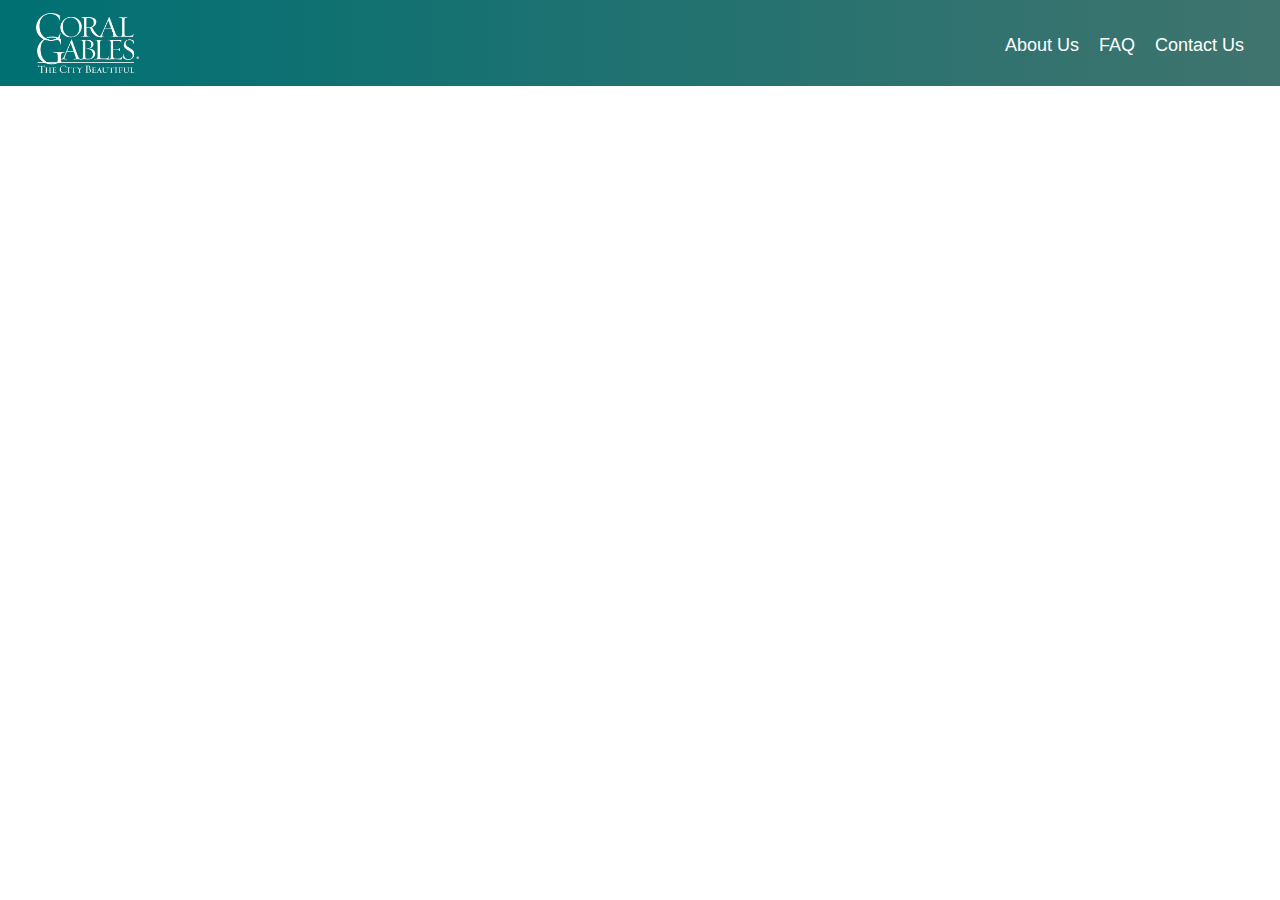
<file: index.html>
<!DOCTYPE html>
<html lang="en">

<head>
    <meta charset="UTF-8">
    <meta name="viewport" content="width=device-width, initial-scale=1.0">
    <title>City of Coral Gables Trees NFTs</title>
    <link rel="icon" href="favicon.webp" type="image/x-icon">
    <link rel="stylesheet" href="index.css">
    <link href='https://fonts.googleapis.com/css?family=Playfair Display' rel='stylesheet'>
    <link href="https://cdn.jsdelivr.net/npm/bootstrap@5.3.3/dist/css/bootstrap.min.css" rel="stylesheet"
        integrity="sha384-QWTKZyjpPEjISv5WaRU9OFeRpok6YctnYmDr5pNlyT2bRjXh0JMhjY6hW+ALEwIH" crossorigin="anonymous">
    <script src="https://code.jquery.com/jquery-3.6.0.min.js"></script>
    <link rel="stylesheet" href="https://cdn.jsdelivr.net/npm/bootstrap@4.6.2/dist/css/bootstrap.min.css">
</head>

<body>
    <div class="container-fluid">
        <div class="row">
            <div class="navbar container-header col-12 d-flex align-items-center" id="navigationBar">
                <!-- Logo and Title Section -->
                <a class="navbar-brand d-flex align-items-center" id="navTitle" href="index.html">
                    <img src="cg.png" alt="City of Coral Gables Logo" class="logo img-fluid me-2">
                
                </a>

                <nav class="nav-links" id="links">
                    <ul class="nav-item">
                        <li><a href="https://coralgables.com/department/public-works/tree-year-contest">About Us</a>
                        </li>
                        <li><a href="faq.html">FAQ</a></li>
                        <li><a href="contact.html">Contact Us</a></li>
                    </ul>
                </nav>
            </div>
        </div>
        <div class="container-fluid">
            <div class="row">
                <div class="col col-12">
                    <div class="card-columns" id="testDiv">
                    </div>
                </div>
            </div>
        </div>
    </div>

    <script>
        const apiUrl = 'https://api.opensea.io/api/v2/collection/city-of-coral-gables-smart-contract-test-CrAKZ717H/nfts?limit=20';
        const apiKey = '2efc3fd5dfba4877b385ce380c054192';
        let currentPage = 0;
        const pageSize = 12;
        let filteredNFTs = [];

        async function fetchNFTs() {
            try {
                const response = await fetch(apiUrl, {
                    method: 'GET',
                    headers: {
                        'Accept': 'application/json',
                        'x-api-key': apiKey
                    }
                });

                if (!response.ok) {
                    throw new Error(`HTTP error! Status: ${response.status}`);
                }

                const data = await response.json();
                console.log((data));
                filteredNFTs = data.nfts.filter(nft => ![
                    'Coral Gable Oak Tree',
                    'City of Coral Gables Smart Contract Test'
                ].includes(nft.name));
                filteredNFTs = filteredNFTs.filter(nft => ![
                    '12'
                ].includes(nft.identifier));
                displayNFTs();
            } catch (error) {
                console.error('Error fetching NFTs:', error);
            } finally {
                console.log("none")
            }
        }

        function displayNFTs() {
            const start = currentPage * pageSize;
            const end = start + pageSize;
            const nftsToDisplay = filteredNFTs.slice(start, end);
            var innerHTML = '';
            const treeFunFacts = {
            //"Dahoon Holly Tree" : "FUN FACT: The berries that this tree produces are poisonous to humans!",

            //"Canary Date Palm Tree": "FUN FACT: This tree can live for over 200 years!",   

            //"Royal Palm Tree": "FUN FACT: This tree has the ability to self-clean by releasing their leaves during strong winds!",

            //"Royal Poinciana Tree": "FUN FACT: This tree can be found in various countries accross the globe, such as Australia and Madagascar!",

            //"Mahogany Tree": "FUN FACT: Unlike the Dahoon Holly Tree, the fruit that this tree produces are edible and can help with blood circulation!",
            //"Gumbo Limbo Tree": "FUN FACT: When this tree falls, it can grow again from a broken branch!",
            //"Oak Tree": "FUN FACT: This tree can live up to 1,000 years!",
            //"Ficus Tree": "FUN FACT: The bark, leaves, and roots of this tree offer powerful medicinal benefits, including anti-inflammatory and antidiabetic effects!",
            //"Banyan Tree": "FUN FACT: Similar to the Mahogany Tree, this tree is used to treat over a dozen disorders in Nepal!"
            }

            $(document).ready(function () {

                nftsToDisplay.forEach(nft => {
                    console.log(nft.name);
                    let cleanedName = nft.name.replace(/Coral Gables?\s*/gi, '').trim();

                    $('#buttonMas')

                    // Check if the name doesn't end with "Tree" and add it if necessary
                    if (!cleanedName.toLowerCase().endsWith('tree')) {
                        cleanedName += ' Tree';
                    }

                    const funFact = treeFunFacts[cleanedName] || "";

                   innerHTML += `
                        <div class="card card-flip h-100">
                            <div class="card-front">
                                <div class="card-body">
                                    <img class=" flip card-img-top" id = "help" src="${nft.image_url}" alt="${nft.name}">
                                </div>
                            </div>
                            <div class="card-back align-items-center justify-content-center">
                                <div class="image-container">
                                    <img class = "img-thumbnail" src="back.png" class="card-back-image">
                                </div>
                                <div class="card-body">
                                </div>
                            </div>
                            <div class="card-footer bg-white w-100">
                                <div class="w-100">
                                    <h4 class="card-title">${cleanedName}</h4>                                                                 
                                    <a href = "#" class="btn btn-secc w-100 m-1" onclick="reserveNFT('${nft.identifier}', '${nft.contract}')">Reserve NFT</a>                                    
                                    <a href = "#" class="btn btn-secc w-100 m-1" onclick="openOpenSea('${nft.opensea_url}')">View on OpenSea</a>
                                </div>
                            </div>
                        </div>
                        `;
                    $("#testDiv").html(innerHTML);
                });
            });
            //https://www.codeply.com/go/roydoXgaLr/bootstrap-4-flip-cards
        }

        function prevPage() {
            if (currentPage > 0) {
                currentPage--;
                displayNFTs();
            }
        }

        function nextPage() {
            if ((currentPage + 1) * pageSize < filteredNFTs.length) {
                currentPage++;
                displayNFTs();
            }
        }

        async function reserveNFT(tokenId) {
            const userAddress = prompt("Please enter your wallet address:");
            if (!userAddress) {
                alert("Wallet address is required to reserve the NFT.");
                return;
            }

            try {
                const approveResponse = await fetch('http://localhost:3000/approve', {
                    method: 'POST',
                    headers: {
                        'Content-Type': 'application/json'
                    },
                    body: JSON.stringify({
                        tokenAddress: '0xb518fdcf0e8285eade313798445f74918d68eaf2', // Replace with your actual token address
                        operatorAddress: userAddress
                    })
                });

                const approveData = await approveResponse.json();

                if (!approveResponse.ok) {
                    throw new Error('Error approving NFT: ' + (approveData.error || approveData.message || 'Unknown error'));
                }

                const transferResponse = await fetch('http://localhost:3000/transfer', {
                    method: 'POST',
                    headers: {
                        'Content-Type': 'application/json'
                    },
                    body: JSON.stringify({
                        operatorAddress: userAddress,
                        tokenAddress: '0xb518fdcf0e8285eade313798445f74918d68eaf2', // Replace with your actual token address
                        tokenId: tokenId,
                        amount: '1'
                    })
                });

                const transferData = await transferResponse.json();

                if (transferResponse.ok) {
                    alert('NFT reserved and transferred successfully! Transaction Hash: ' + transferData.transferHash);
                } else {
                    throw new Error('Error transferring NFT: ' + (transferData.error || transferData.message || 'Unknown error'));
                }
            } catch (error) {
                console.error('Error reserving and transferring NFT:', error);
                alert('Error: ' + error.message);
            }
        }

        function openOpenSea(openseaUrl) {
            window.open(openseaUrl, '_blank');
        }

        window.onload = fetchNFTs;
    </script>
    <script src="https://cdn.jsdelivr.net/npm/bootstrap@5.3.3/dist/js/bootstrap.bundle.min.js"></script>
    <script src="https://code.jquery.com/jquery-3.5.1.slim.min.js"></script>
    <script src="https://cdn.jsdelivr.net/npm/popper.js@1.16.1/dist/umd/popper.min.js"></script>
    <script src="https://cdn.jsdelivr.net/npm/bootstrap@4.6.2/dist/js/bootstrap.min.js"></script>
</body>

</html>
</file>
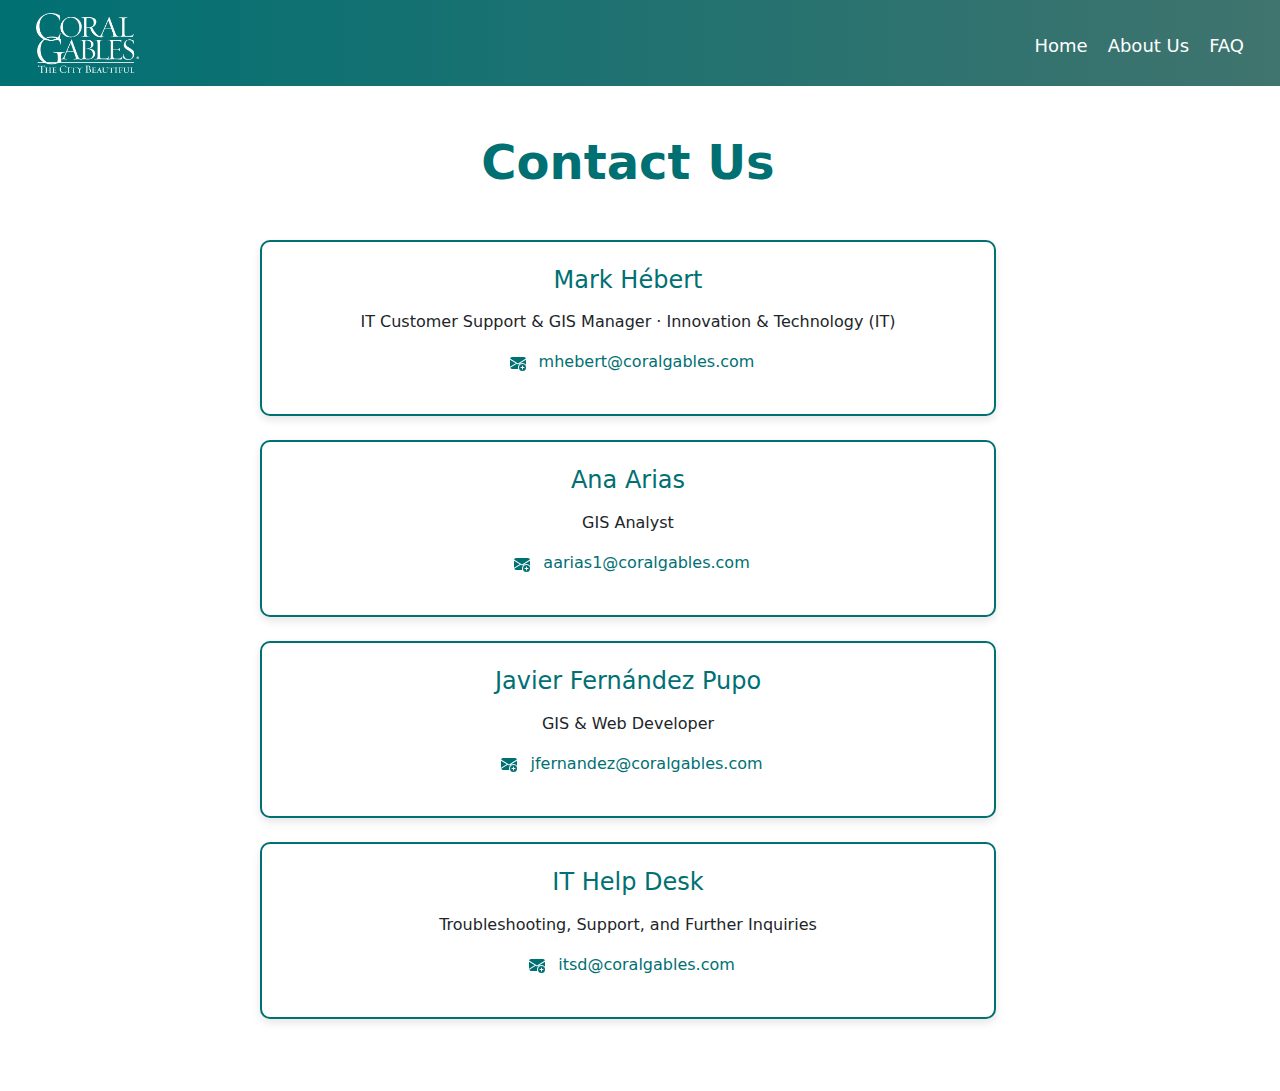
<file: contact.html>
<!DOCTYPE html>
<html lang="en">

<head>
    <meta charset="UTF-8">
    <meta name="viewport" content="width=device-width, initial-scale=1.0">
    <title>Contact Us - City of Coral Gables Trees NFTs</title>
    <link rel="icon" href="favicon.webp" type="image/x-icon">
    <link rel="stylesheet" href="contact.css">
    <link href="https://cdn.jsdelivr.net/npm/bootstrap@5.3.3/dist/css/bootstrap.min.css" rel="stylesheet"
        integrity="sha384-QWTKZyjpPEjISv5WaRU9OFeRpok6YctnYmDr5pNlyT2bRjXh0JMhjY6hW+ALEwIH" crossorigin="anonymous">
</head>

<body>
    <div class="container-fluid">
        <div class="row">
            <div class="navbar container-header col-12 d-flex align-items-center" id="navigationBar">
                <!-- Logo and Title Section -->
                <a class="navbar-brand d-flex align-items-center" id="navTitle" href="index.html">
                    <img src="cg.png" alt="City of Coral Gables Logo" class="logo img-fluid me-2">
                </a>
            
                <nav class="nav-links" id="links">
                    <ul class="nav-item">
                        <li><a href="index.html">Home</a></li>
                        <li><a href="https://coralgables.com/department/public-works/tree-year-contest">About Us</a></li>
                        <li><a href="faq.html">FAQ</a></li>
                    </ul>
                </nav>
            </div>

        <div class="row">
            <div class="text-secondary text-center contactBack" id="contact">
                <div class="container py-5">
                    <h1 class="display-5 fw-bold mb-5 contactHeading">Contact Us</h1>
                    <div class="row justify-content-center">
                        <div class="col-lg-8">
                            <div class="contact-section mb-4 p-4">
                                <div class="contact-name text-center mb-3">
                                    <h2 class="mb-2">Mark Hébert</h2>
                                    <span class="border-bottom border-dark"></span>
                                </div>
                                <p class="text-dark mb-3">IT Customer Support & GIS Manager · Innovation & Technology
                                    (IT)
                                </p>
                                <p class="text-dark">
                                    <a class="email-link"
                                        href="mailto:mhebert@coralgables.com">
                                    <svg xmlns="http://www.w3.org/2000/svg" width="16" height="16" fill="currentColor"
                                        class="bi bi-envelope-plus-fill" viewBox="0 0 16 16">
                                        <path
                                            d="M.05 3.555A2 2 0 0 1 2 2h12a2 2 0 0 1 1.95 1.555L8 8.414zM0 4.697v7.104l5.803-3.558zM6.761 8.83l-6.57 4.026A2 2 0 0 0 2 14h6.256A4.5 4.5 0 0 1 8 12.5a4.49 4.49 0 0 1 1.606-3.446l-.367-.225L8 9.586zM16 4.697v4.974A4.5 4.5 0 0 0 12.5 8a4.5 4.5 0 0 0-1.965.45l-.338-.207z" />
                                        <path
                                            d="M16 12.5a3.5 3.5 0 1 1-7 0 3.5 3.5 0 0 1 7 0m-3.5-2a.5.5 0 0 0-.5.5v1h-1a.5.5 0 0 0 0 1h1v1a.5.5 0 0 0 1 0v-1h1a.5.5 0 0 0 0-1h-1v-1a.5.5 0 0 0-.5-.5" />
                                    </svg>
                                    mhebert@coralgables.com</a>
                                </p>
                            </div>

                            <div class="contact-section mb-4 p-4">
                                <div class="contact-name text-center mb-3">
                                    <h2 class="mb-2">Ana Arias</h2>
                                    <span class="border-bottom border-dark"></span>
                                </div>
                                <p class="text-dark mb-3">GIS Analyst</p>
                                <p class="text-dark">
                                    <a class="email-link"
                                        href="mailto:aarias1@coralgables.com">
                                    <svg xmlns="http://www.w3.org/2000/svg" width="16" height="16" fill="currentColor"
                                        class="bi bi-envelope-plus-fill" viewBox="0 0 16 16">
                                        <path
                                            d="M.05 3.555A2 2 0 0 1 2 2h12a2 2 0 0 1 1.95 1.555L8 8.414zM0 4.697v7.104l5.803-3.558zM6.761 8.83l-6.57 4.026A2 2 0 0 0 2 14h6.256A4.5 4.5 0 0 1 8 12.5a4.49 4.49 0 0 1 1.606-3.446l-.367-.225L8 9.586zM16 4.697v4.974A4.5 4.5 0 0 0 12.5 8a4.5 4.5 0 0 0-1.965.45l-.338-.207z" />
                                        <path
                                            d="M16 12.5a3.5 3.5 0 1 1-7 0 3.5 3.5 0 0 1 7 0m-3.5-2a.5.5 0 0 0-.5.5v1h-1a.5.5 0 0 0 0 1h1v1a.5.5 0 0 0 1 0v-1h1a.5.5 0 0 0 0-1h-1v-1a.5.5 0 0 0-.5-.5" />
                                    </svg>
                                    aarias1@coralgables.com</a>
                                </p>
                            </div>

                            <div class="contact-section mb-4 p-4">
                                <div class="contact-name text-center mb-3">
                                    <h2 class="mb-2">Javier Fernández Pupo</h2>
                                    <span class="border-bottom border-dark"></span>
                                </div>
                                <p class="text-dark mb-3">GIS & Web Developer</p>
                                <p class="text-dark">
                                    <a class="email-link"
                                    href="mailto:jfernandez@coralgables.com">
                                    <svg xmlns="http://www.w3.org/2000/svg" width="16" height="16" fill="currentColor"
                                        class="bi bi-envelope-plus-fill" viewBox="0 0 16 16">
                                        <path
                                            d="M.05 3.555A2 2 0 0 1 2 2h12a2 2 0 0 1 1.95 1.555L8 8.414zM0 4.697v7.104l5.803-3.558zM6.761 8.83l-6.57 4.026A2 2 0 0 0 2 14h6.256A4.5 4.5 0 0 1 8 12.5a4.49 4.49 0 0 1 1.606-3.446l-.367-.225L8 9.586zM16 4.697v4.974A4.5 4.5 0 0 0 12.5 8a4.5 4.5 0 0 0-1.965.45l-.338-.207z" />
                                        <path
                                            d="M16 12.5a3.5 3.5 0 1 1-7 0 3.5 3.5 0 0 1 7 0m-3.5-2a.5.5 0 0 0-.5.5v1h-1a.5.5 0 0 0 0 1h1v1a.5.5 0 0 0 1 0v-1h1a.5.5 0 0 0 0-1h-1v-1a.5.5 0 0 0-.5-.5" />
                                    </svg>
                                  jfernandez@coralgables.com</a>
                                </p>
                            </div>

                            <div class="contact-section mb-4 p-4">
                                <div class="contact-name text-center mb-3">
                                    <h2 class="mb-2">IT Help Desk</h2>
                                    <span class="border-bottom border-dark"></span>
                                </div>
                                <p class="text-dark mb-3">Troubleshooting, Support, and Further Inquiries</p>
                                <p class="text-dark">
                                    <a class="email-link" href="mailto:itsd@coralgables.com">
                                    <svg xmlns="http://www.w3.org/2000/svg" width="16" height="16" fill="currentColor"
                                        class="bi bi-envelope-plus-fill" viewBox="0 0 16 16">
                                        <path
                                            d="M.05 3.555A2 2 0 0 1 2 2h12a2 2 0 0 1 1.95 1.555L8 8.414zM0 4.697v7.104l5.803-3.558zM6.761 8.83l-6.57 4.026A2 2 0 0 0 2 14h6.256A4.5 4.5 0 0 1 8 12.5a4.49 4.49 0 0 1 1.606-3.446l-.367-.225L8 9.586zM16 4.697v4.974A4.5 4.5 0 0 0 12.5 8a4.5 4.5 0 0 0-1.965.45l-.338-.207z" />
                                        <path
                                            d="M16 12.5a3.5 3.5 0 1 1-7 0 3.5 3.5 0 0 1 7 0m-3.5-2a.5.5 0 0 0-.5.5v1h-1a.5.5 0 0 0 0 1h1v1a.5.5 0 0 0 1 0v-1h1a.5.5 0 0 0 0-1h-1v-1a.5.5 0 0 0-.5-.5" />
                                    </svg>
                                    itsd@coralgables.com</a>
                                </p>
                            </div>
                        </div>
                    </div>
                </div>
            </div>
        </div>
    </div>


    <script src="https://cdn.jsdelivr.net/npm/bootstrap@5.3.3/dist/js/bootstrap.bundle.min.js"></script>

</body>

</html>
</file>
<file: index.css>
body 
{
    background-color: #FFFFFF;
    color: #007073;
    font-family: Arial, sans-serif;
    margin: 0;
    padding: 0;
    overflow-x: hidden;
}

.logo {
  max-width: 70px;
  max-height: 60px; 
  width: auto; 
  height: auto; 
}
.container-header {
    display: flex;
    justify-content: space-between;
    align-items: center;
    color: #ffffff;
    width: 100%;
    max-width: 100%;
    margin-bottom: 20px;
    background: linear-gradient(270deg, #ff7e5f, #007073);
    background-size: 400% 400%;
    animation: gradient-animation 5s ease infinite;
}

@keyframes gradient-animation {
    0% {
        background-position: 0% 50%;
    }
    50% {
        background-position: 100% 50%;
    }
    100% {
        background-position: 0% 50%;
    }
}

.nav-item {
    list-style-type: none;
    margin: 0;
    padding: 0;
    display: flex;
    margin-top: 5px;
    margin-right: 20px;

}

#navTitle {
    margin-left: 20px;
    font-size: 30px;
    color: #FFFFFF;
    font-weight: bold;
}

.nav-links a:hover {
    text-decoration: underline;
    color: #FFFFFF;

}



.nav-links a {
    color: #ffffff;
    margin-left: 20px;
    text-decoration: none;
    font-size: 18px;
}

@media screen and (max-width: 450px) {
    #navTitle {
        font-size: 20px; 
    }
    
    .nav-links {
        margin-top: 10px; 
    }
}

.card-columns{
    gap: 30px;
}


.btn-secc{
    background-color: #007073 !important;
    color: #FFFFFF !important;
    border: none;
    padding: 8px 16px;
    border-radius: 4px;
    cursor: pointer;
    margin-top: 8px;
    width: 100%;
    transition: background-color 0.2s;
}

.btn-secc:hover {
    background-color: #FF9600 !important;
}


/*
flip card
*/
.card-flip > div {
    backface-visibility: hidden;
    transition: transform 300ms;
    transition-timing-function: linear;
    width: 100%;
    height: 100%;
    margin: 0;
    display: flex;
  }
  
  .card-front {
    transform: rotateY(0deg);
    z-index: 2;
  }
  
  .card-back {
    transform: rotateY(180deg);
    position: absolute;
    top: 0;
  }
  
  .card-flip:hover .card-front {
    transform: rotateY(-180deg);
  }
    
  .card-flip:hover .card-back {
    transform: rotateY(0deg);
  }

  .card-footer {
    position: relative;
    z-index: 3;
  }

  .card-back{
    font-family: 'Playfair Display';font-size: 20px;
    color: #f75b00; 
    width: 100%;
    height: 100%;
    box-sizing: border-box;
    overflow: hidden;
  }

  .card-back img {
    position:absolute;
    width: 100%;
    height: auto;
    z-index: 0;
    top: 0;
    border: 10px solid transparent;
}


.card-back h4, .card-back p{
    position: relative;
    z-index: 1;
    margin: 30px;
}
</file>
<file: contact.css>
body {
    background-color: #FFFFFF;
    color: #007073;
    font-family: Arial, sans-serif;
    margin: 0;
    padding: 0;
}

.logo {
    max-width: 70px;
    max-height: 60px; 
    width: auto; 
    height: auto; 
}

.navbar-brand {
    display: flex;
    align-items: center;
}

#navTitle {
    display: flex;
    align-items: center;
    margin-left: 10px; 
}
.container-header {
    display: flex;
    justify-content: space-between;
    align-items: center;
    background-color: #007073;
    color: #ffffff;

    width: 100%;
    max-width: 100%;
    background: linear-gradient(270deg, #ff7e5f, #007073);
    background-size: 400% 400%;
    animation: gradient-animation 5s ease infinite;
}

@keyframes gradient-animation {
    0% {
        background-position: 0% 50%;
    }
    50% {
        background-position: 100% 50%;
    }
    100% {
        background-position: 0% 50%;
    }
}


.nav-item {
    list-style-type: none;
    margin: 0;
    padding: 0;
    display: flex;
    margin-top: 5px;
    margin-right: 20px;

}

#navTitle {
    margin-left: 20px;
    font-size: 30px;
    color: #FFFFFF;
    font-weight: bold;
}

.nav-links a:hover {
    text-decoration: underline;
}

#navigationBar{
    padding-left: 16px;
    padding-right: 16px;}


.nav-links a {
    color: #ffffff;
    margin-left: 20px;
    text-decoration: none;
    font-size: 18px;
}

@media screen and (max-width: 450px) {
    #navTitle {
        font-size: 20px; 
    }
    
    .nav-links {
        margin-top: 10px; 
    }
}

.contact-section {
    background: #ffffff;
    border: 2px solid #007073; 
    border-radius: 10px;
    box-shadow: 0 4px 8px rgba(0, 0, 0, 0.1);
    margin-bottom: 20px;
}

.contactHeading{
    font-size: 28px;
    color: #007073;
}
.contact-name h2 {
    color: #007073; 
    font-size: 1.5rem;
}

.contact-name .border-bottom {
    border-bottom: 2px solid #007073; 
}

.text-dark {
    color: #212529;
}

.text-dark a {
    color: #007073; 
    text-decoration: none;
}

.text-dark a:hover {
    text-decoration: underline;
}

.email-link {
    color: #007073; 
    text-decoration: none;
    margin-left: 8px;
}

.email-link:hover {
    text-decoration: underline;
}

.text-dark svg {
    margin-right: 8px;
}
</file>
